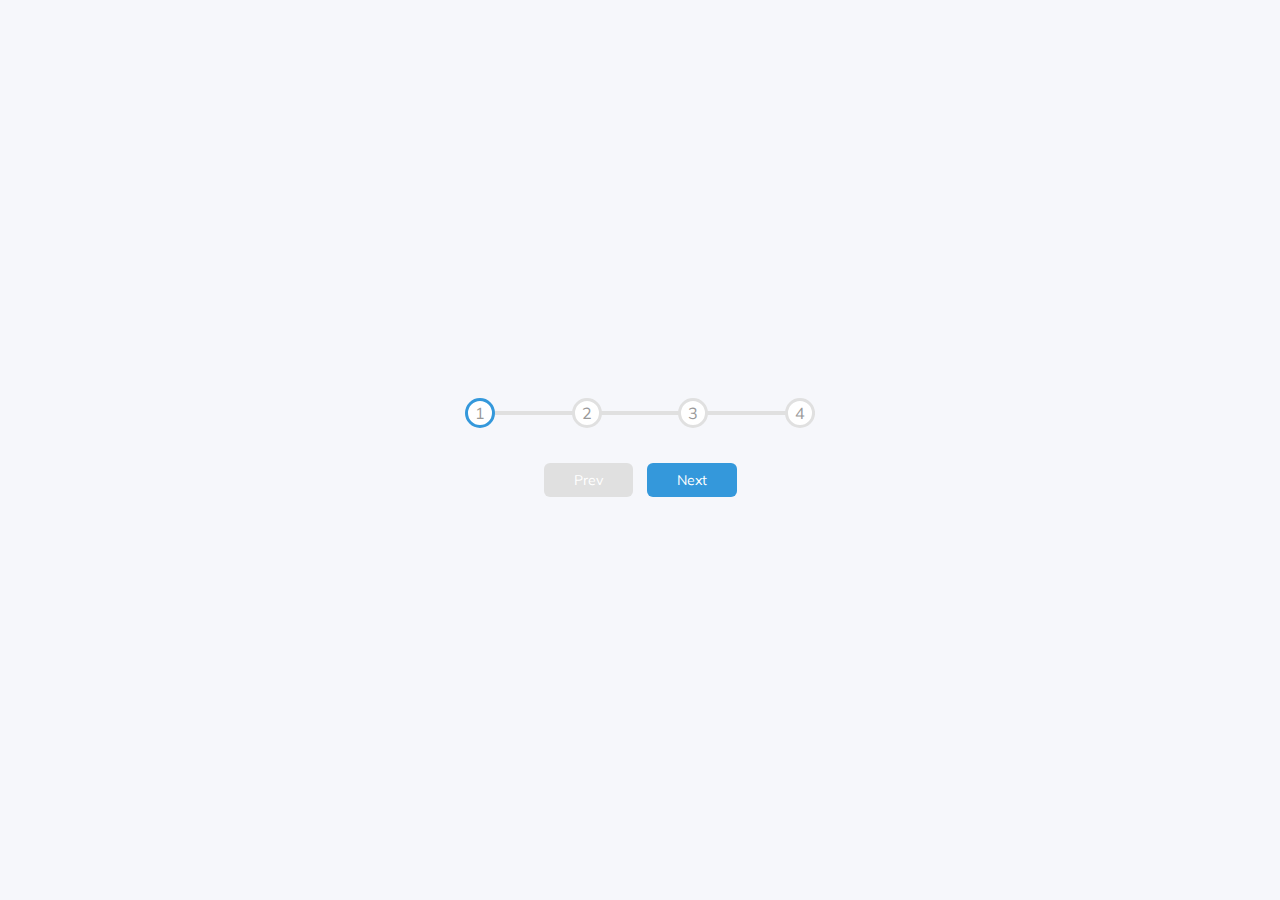
<file: day 2/day2.html>
<!DOCTYPE html>
<html lang="en">
  <head>
    <meta charset="UTF-8" />
    <meta name="viewport" content="width=device-width, initial-scale=1.0" />
    <link rel="stylesheet" href="style.css" />
    <title>Progress Steps</title>
  </head>
  <body>
    <div class="container">
      <div class="progress-container">
        <div class="progress" id="progress"></div>
        <div class="circle active">1</div>
        <div class="circle">2</div>
        <div class="circle">3</div>
        <div class="circle">4</div>
      </div>

      <button class="btn" id="prev" disabled>Prev</button>
      <button class="btn" id="next">Next</button>
    </div>
    <script src="progress.js"></script>
  </body>
</html>
</file>
<file: day 2/style.css>
@import url("https://fonts.googleapis.com/css?family=Muli&display=swap");

:root {
  --line-border-fill: #3498db;
  --line-border-empty: #e0e0e0;
}

* {
  box-sizing: border-box;
}

body {
  background-color: #f6f7fb;
  font-family: "Muli", sans-serif;
  display: flex;
  align-items: center;
  justify-content: center;
  height: 100vh;
  overflow: hidden;
  margin: 0;
}

.container {
  text-align: center;
}

.progress-container {
  display: flex;
  justify-content: space-between;
  position: relative;
  margin-bottom: 30px;
  max-width: 100%;
  width: 350px;
}

.progress-container::before {
  content: "";
  background-color: var(--line-border-empty);
  position: absolute;
  top: 50%;
  left: 0;
  transform: translateY(-50%);
  height: 4px;
  width: 100%;
  z-index: -1;
}

.progress {
  background-color: var(--line-border-fill);
  position: absolute;
  top: 50%;
  left: 0;
  transform: translateY(-50%);
  height: 4px;
  width: 0%;
  z-index: -1;
  transition: 0.4s ease;
}

.circle {
  background-color: #fff;
  color: #999;
  border-radius: 50%;
  height: 30px;
  width: 30px;
  display: flex;
  align-items: center;
  justify-content: center;
  border: 3px solid var(--line-border-empty);
  transition: 0.4s ease;
}

.circle.active {
  border-color: var(--line-border-fill);
}

.btn {
  background-color: var(--line-border-fill);
  color: #fff;
  border: 0;
  border-radius: 6px;
  cursor: pointer;
  font-family: inherit;
  padding: 8px 30px;
  margin: 5px;
  font-size: 14px;
}

.btn:active {
  transform: scale(0.98);
}

.btn:focus {
  outline: 0;
}

.btn:disabled {
  background-color: var(--line-border-empty);
  cursor: not-allowed;
}
</file>
